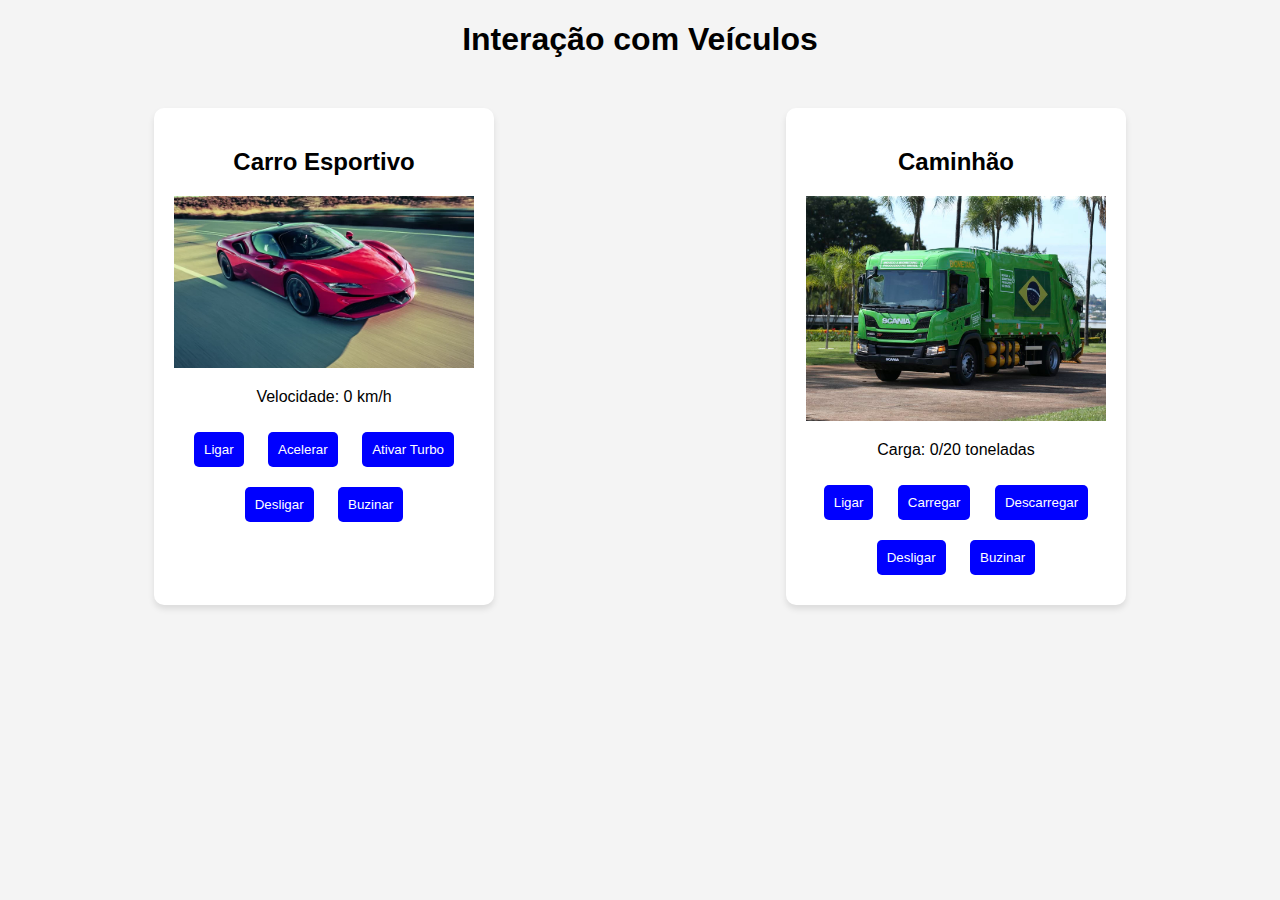
<file: index.html>
<!DOCTYPE html>
<html lang="pt">
<head>
    <meta charset="UTF-8">
    <meta name="viewport" content="width=device-width, initial-scale=1.0">
    <title>Carro e Caminhão</title>
    <link rel="stylesheet" href="CSS/style.css">
  </head>
  <body>
    <h1>Interação com Veículos</h1>
    <div class="container">
        <div class="veiculo" id="carroEsportivo">
            <h2>Carro Esportivo</h2>
            <img src="IMAGEM/foto05emp-201-sf90-b10-768x440.webp" alt="#">
            <p id="statusCarro">Velocidade: 0 km/h</p>
            <button onclick="ligarCarro()">Ligar</button>
            <button onclick="acelerarCarro()">Acelerar</button>
            <button onclick="ativarTurbo()">Ativar Turbo</button>
            <button onclick="desligarCarro()">Desligar</button>
            <button onclick="buzinarCarro()">Buzinar</button>
        </div>
        <div class="veiculo" id="caminhao">
            <h2>Caminhão</h2>
            <img src="IMAGEM/pr_biocombustiveis_2103221619_0-1.jpg" alt="#">
            <p id="statusCaminhao">Carga: 0/20 toneladas</p>
            <button onclick="ligarCaminhao()">Ligar</button>
            <button onclick="carregarCaminhao()">Carregar</button>
            <button onclick="descarregarCaminhao()">Descarregar</button>
            <button onclick="desligarCaminhao()">Desligar</button>
            <button onclick="buzinarCaminhao()">Buzinar</button>
        </div>
    </div>
    <audio id="buzinaCarro" src="AUDIO/buzina-carro.mp3"></audio>
    <audio id="buzinaCaminhao" src="AUDIO/buzina-caminhao_FakjvUZ.mp3"></audio>
    <script src="java.js"></script>
<body>
<html>
</file>
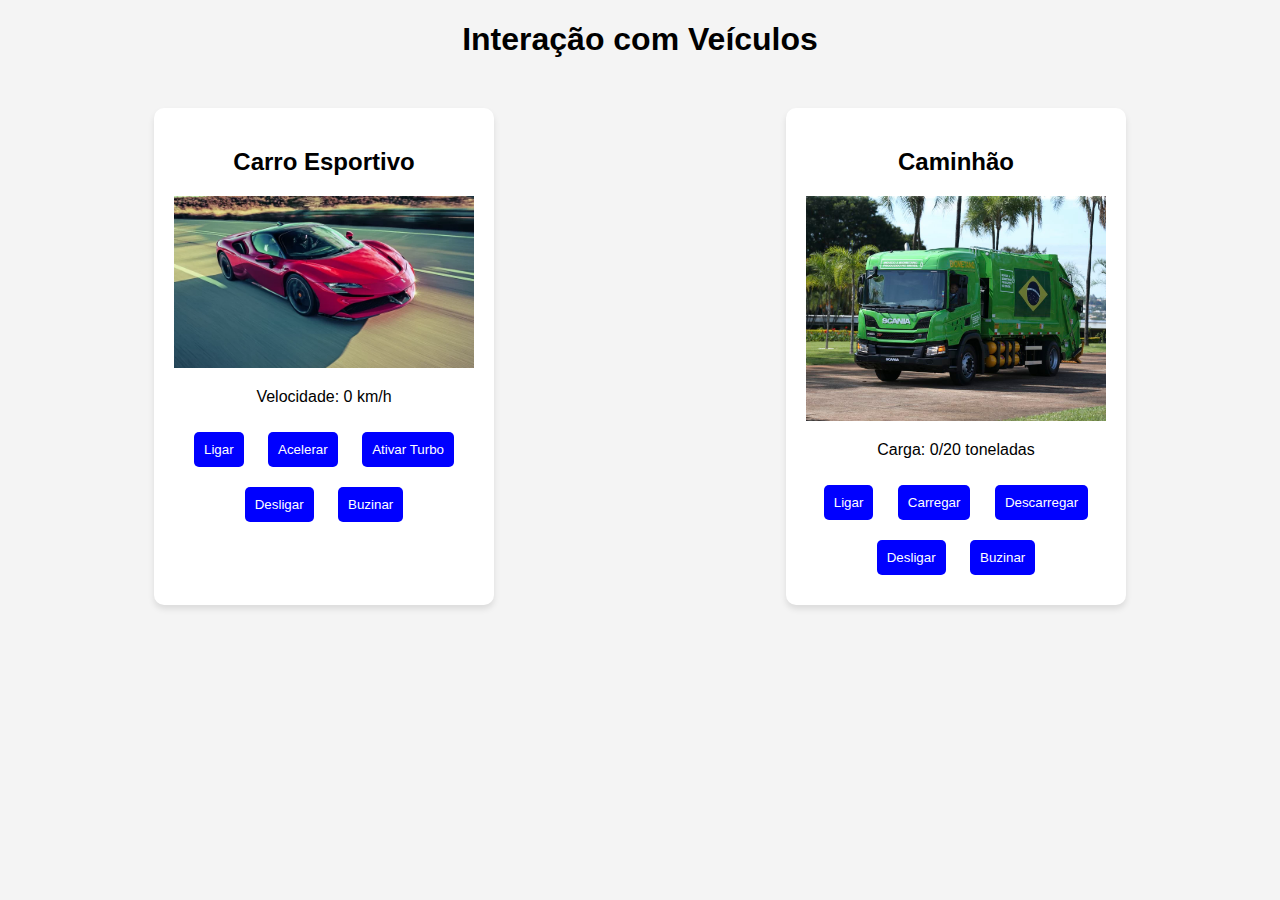
<file: inde.html>
<!DOCTYPE html>
<html lang="pt">
<head>
    <meta charset="UTF-8">
    <meta name="viewport" content="width=device-width, initial-scale=1.0">
    <title>Carro e Caminhão</title>
    <link rel="stylesheet" href="CSS/style.css">
  </head>
  <body>
    <h1>Interação com Veículos</h1>
    <div class="container">
        <div class="veiculo" id="carroEsportivo">
            <h2>Carro Esportivo</h2>
            <img src="IMAGEM/foto05emp-201-sf90-b10-768x440.webp" alt="#">
            <p id="statusCarro">Velocidade: 0 km/h</p>
            <button onclick="ligarCarro()">Ligar</button>
            <button onclick="acelerarCarro()">Acelerar</button>
            <button onclick="ativarTurbo()">Ativar Turbo</button>
            <button onclick="desligarCarro()">Desligar</button>
            <button onclick="buzinarCarro()">Buzinar</button>
        </div>
        <div class="veiculo" id="caminhao">
            <h2>Caminhão</h2>
            <img src="IMAGEM/pr_biocombustiveis_2103221619_0-1.jpg" alt="#">
            <p id="statusCaminhao">Carga: 0/20 toneladas</p>
            <button onclick="ligarCaminhao()">Ligar</button>
            <button onclick="carregarCaminhao()">Carregar</button>
            <button onclick="descarregarCaminhao()">Descarregar</button>
            <button onclick="desligarCaminhao()">Desligar</button>
            <button onclick="buzinarCaminhao()">Buzinar</button>
        </div>
    </div>
    <audio id="buzinaCarro" src="AUDIO/buzina-carro.mp3"></audio>
    <audio id="buzinaCaminhao" src="AUDIO/buzina-caminhao_FakjvUZ.mp3"></audio>
    <script src="java.js"></script>
<body>
<html>
</file>
<file: CSS/style.css>
body {
  font-family: Arial, sans-serif;
  text-align: center;
  background-color: #f4f4f4;
}
.container {
  display: flex;
  justify-content: space-around;
  margin-top: 50px;
}
.veiculo {
  background: white;
  padding: 20px;
  border-radius: 10px;
  box-shadow: 0px 4px 6px rgba(0, 0, 0, 0.1);
  width: 300px;
}
button {
  padding: 10px;
  margin: 10px;
  border: none;
  background: blue;
  color: white;
  cursor: pointer;
  border-radius: 5px;
}
button:hover {
  background: darkblue;
}
img{
  max-width: 300px;
}
</file>
